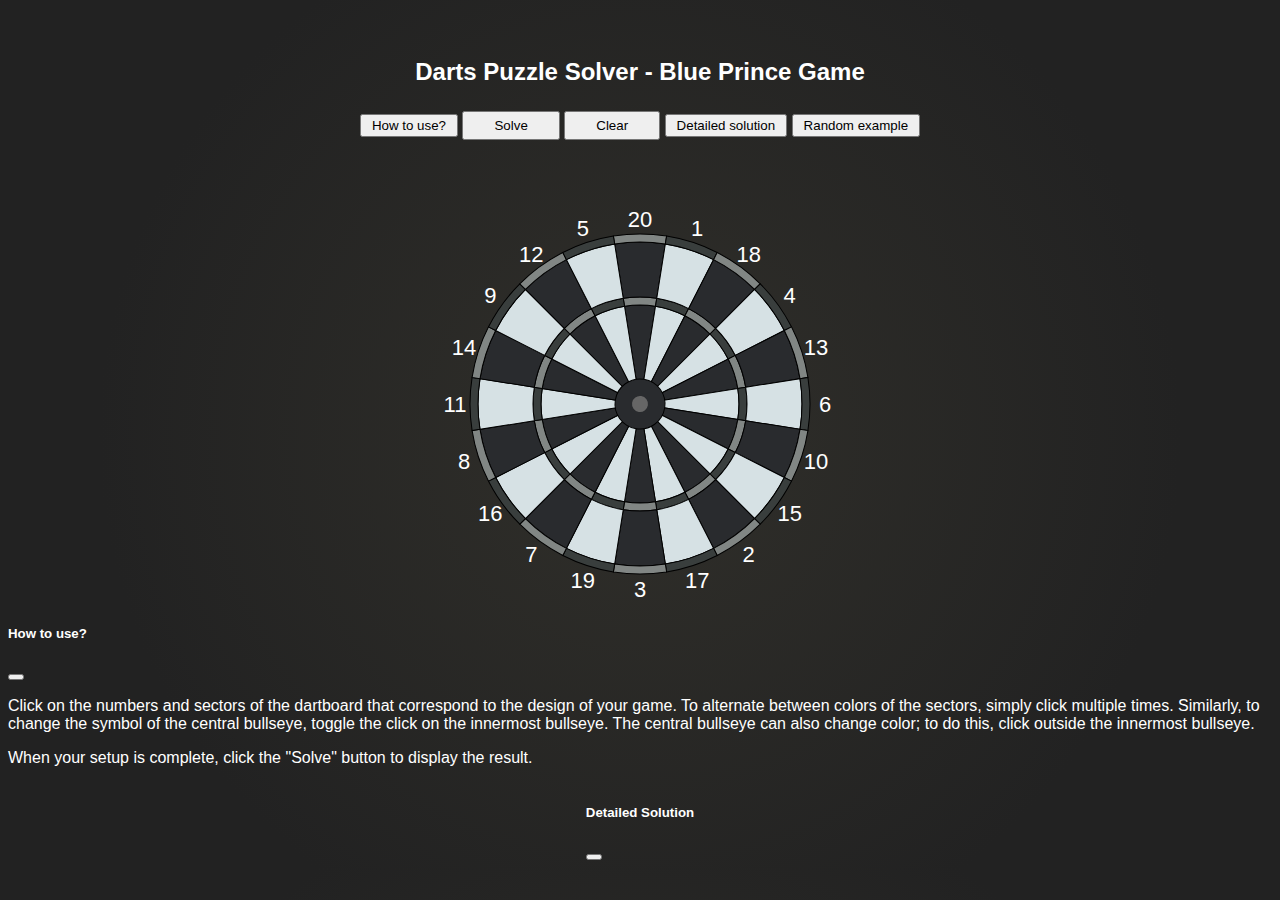
<file: index.html>
<!DOCTYPE html>
<html lang="en">
	<head>
	  <!-- Charset and viewport settings -->
	  <meta charset="UTF-8">
	  <meta name="viewport" content="width=device-width, initial-scale=1.0">

	  <!-- Meta description: Short, clear, and includes relevant keywords -->
	  <meta name="description" content="Solve the darts puzzle in the Blue Prince game with our interactive solver. Improve your score with optimal dart throws and strategies.">

	  <!-- Meta robots: Allow indexing and following links -->
	  <meta name="robots" content="index, follow">

	  <!-- Title tag: Contains main keywords for SEO -->
	  <title>Darts Puzzle Solver - Blue Prince Game</title>

	  <!-- Open Graph Meta Tags for Social Media Sharing -->
	  <meta property="og:title" content="Darts Puzzle Solver - Blue Prince Game">
	  <meta property="og:description" content="Solve the darts puzzle in the Blue Prince game with our interactive solver.">
	  <meta property="og:url" content="https://github.com/brenno-lugon/blue-prince-darts-puzzle">

	  <!-- Link to external CSS for styling -->
	  <link rel="stylesheet" href="styles.css">
	  <link href="https://cdn.jsdelivr.net/npm/bootstrap@5.3.5/dist/css/bootstrap.min.css" rel="stylesheet" integrity="sha384-SgOJa3DmI69IUzQ2PVdRZhwQ+dy64/BUtbMJw1MZ8t5HZApcHrRKUc4W0kG879m7" crossorigin="anonymous">

	  <!-- Additional SEO meta tags (optional) -->
	  <meta name="keywords" content="darts puzzle, Blue Prince game, darts solver, puzzle solver, dart strategy, game">

	  <title>Darts Puzzle Solver - Blue Prince Game</title>
	</head>
	<!-- Google tag (gtag.js) -->
	<script async src="https://www.googletagmanager.com/gtag/js?id=G-PSLWGYZGKE"></script>
	<script>
	  window.dataLayer = window.dataLayer || [];
	  function gtag(){dataLayer.push(arguments);}
	  gtag('js', new Date());

	  gtag('config', 'G-PSLWGYZGKE');
	</script>
	<body>
		<h2 style="color:white">Darts Puzzle Solver - Blue Prince Game</h2>
		<div>
		  <button id="btn-howtouse" type="button" onclick="howToUseModal()" class="btn btn-light btn-sm btn-small" style="margin-right:0px">How to use?</button>
		  <button id="btn-calcular" type="button"onclick="solvePuzzle()" class="btn btn-primary btn-sm">Solve</button>
		  <button id="btn-limpar" type="button" onclick="clearPuzzle()" class="btn btn-primary btn-sm" style="margin-right:0px">Clear</button>  
		  <button id="btn-detailed" type="button" onclick="detailedSolutionModal()" class="btn btn-light btn-sm btn-small">Detailed solution</button>
		  <button id="btn-example" type="button" onclick="randomExample()" class="btn btn-light btn-sm btn-small">Random example</button>
		</div>
		<span class="badge-yellow" id="resultado"></span>
		<div class="svg-wrapper">
		<svg viewBox="0 0 500 500" xmlns="http://www.w3.org/2000/svg">
		  <g id="setores" transform="rotate(9, 250, 250)"></g>
		  <g id="numeros"></g>
		</svg>
		</div>
		
		<!-- Vertically centered modal -->
		<div class="modal fade" id="howtouseModal" tabindex="-1" aria-labelledby="howtouseLabel" aria-hidden="true">
		  <div class="modal-dialog modal-dialog-centered">
			<div class="modal-content">
			  <div class="modal-header">
				<h5 class="modal-title" id="howtouseLabel">How to use?</h5>
				<button type="button" class="btn-close" data-bs-dismiss="modal" aria-label="Fechar"></button>
			  </div>
			  <div class="modal-body">
				<p>Click on the numbers and sectors of the dartboard that correspond to the design of your game. To alternate between colors of the sectors, simply click multiple times. Similarly, to change the symbol of the central bullseye, toggle the click on the innermost bullseye. The central bullseye can also change color; to do this, click outside the innermost bullseye.</p>				
				<p>When your setup is complete, click the "Solve" button to display the result.</p>
			  </div>
			</div>
		  </div>
		</div>
		
		<!-- Vertically centered modal -->
		<div class="modal fade" id="detailedSolutionModal" tabindex="-1" aria-labelledby="detailedSolutionLabel" aria-hidden="true">
		  <div class="modal-dialog modal-dialog-centered">
			<div class="modal-content">
			  <div class="modal-header">
				<h5 class="modal-title" id="detailedSolutionLabel">Detailed Solution</h5>
				<button type="button" class="btn-close" data-bs-dismiss="modal" aria-label="Fechar"></button>
			  </div>
			  <div class="modal-body" id="detailedSolutionModalBody">
			
			  </div>
			</div>
		  </div>
		</div>
		
		<script src="functions.js"></script>
		<script src="https://cdn.jsdelivr.net/npm/bootstrap@5.3.3/dist/js/bootstrap.bundle.min.js"></script>
	<body>
</html>
</file>
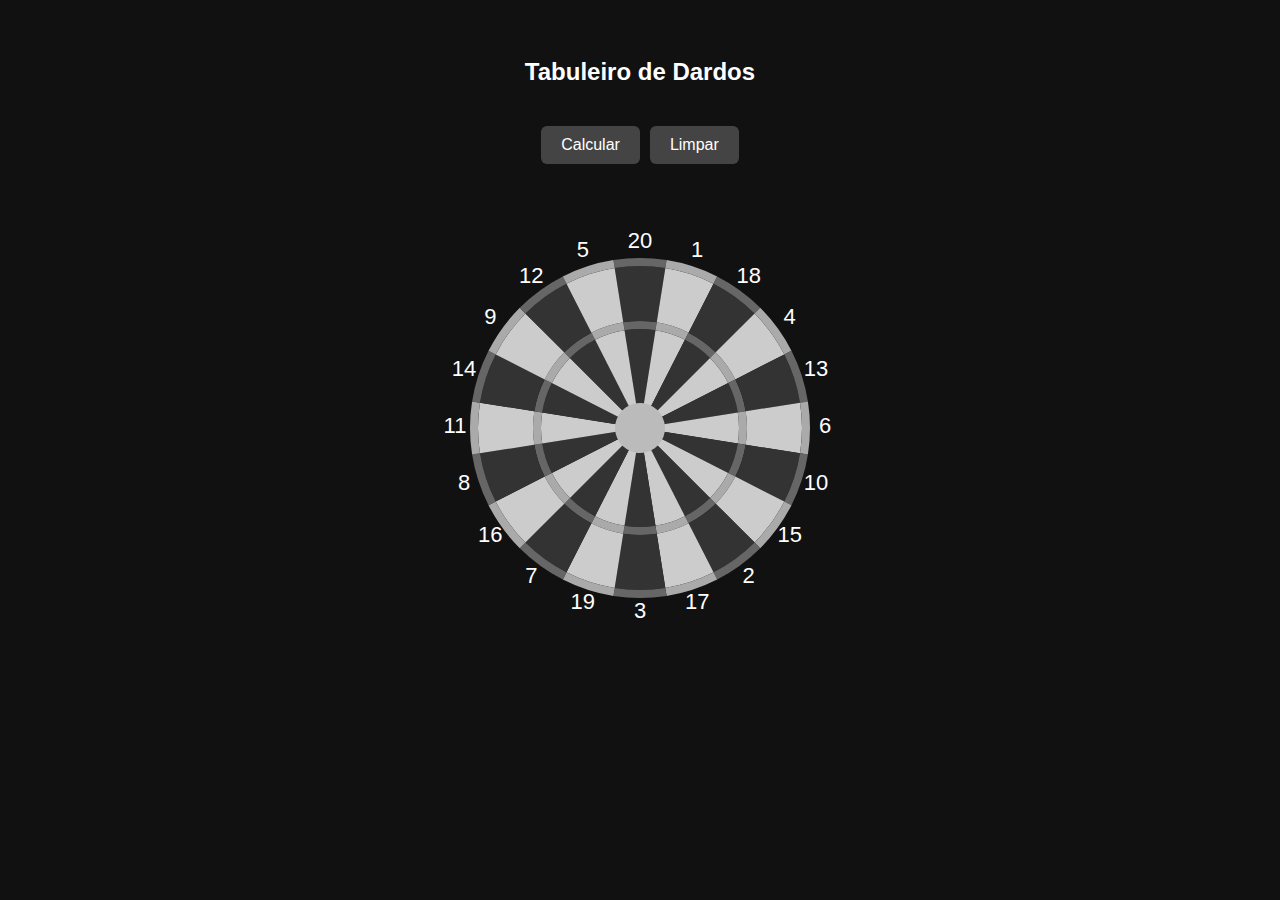
<file: index.html.html>
<!DOCTYPE html>
<html lang="pt-br">
<head>
  <meta charset="UTF-8">
  <title>Tabuleiro de Dardos</title>
  <style>
    body {
      background: #111;
      display: flex;
      flex-direction: column;
      align-items: center;
      justify-content: start;
      padding-top: 30px;
      color: white;
      font-family: sans-serif;
    }

    svg {
      width: 500px;
      height: 500px;
      margin-top: -20px;
    }

    .setor {
      cursor: pointer;
      transition: fill 0.3s;
    }

    text {
      font-size: 22px;
      fill: white;
      font-family: sans-serif;
    }

    button {
      padding: 10px 20px;
      margin-top: 10px;
      font-size: 16px;
      background: #444;
      color: white;
      border: none;
      border-radius: 6px;
      cursor: pointer;
    }

    #resultado {
      margin-top: 10px;
      font-size: 18px;
      text-align: center;
      min-height: 24px;
    }

    .botoes {
      display: flex;
      gap: 10px; /* espaço entre os botões */
      margin-top: 10px;
    }
  </style>
</head>
<body>

<h2>Tabuleiro de Dardos</h2>

<div class="botoes">
  <button id="btn-calcular">Calcular</button>
  <button id="btn-limpar">Limpar</button>
</div>
<div id="resultado"></div>

<svg viewBox="0 0 500 500" xmlns="http://www.w3.org/2000/svg">
  <g id="setores" transform="rotate(9, 250, 250)"></g>
  <g id="numeros"></g>
</svg>

<script>
  const pontos = [20, 1, 18, 4, 13, 6, 10, 15, 2, 17,
                  3, 19, 7, 16, 8, 11, 14, 9, 12, 5];

  const grupoSetores = document.getElementById('setores');
  const grupoNumeros = document.getElementById('numeros');
  const btnCalcular = document.getElementById('btn-calcular');
  const btnLimpar = document.getElementById('btn-limpar');
  const resultadoDiv = document.getElementById('resultado');

  const RAIO_BULL = 10;
  const RAIO_OUTER_BULL = 25;
  const RAIO_TRIPLO_INTERNO = 99;
  const RAIO_TRIPLO_EXTERNO = 107;
  const RAIO_DUPLO_INTERNO = 162;
  const RAIO_DUPLO_EXTERNO = 170;

  const cicloCores = ['#5BA8B2', '#EAD788', '#E77AB4', '#6542D0'];

  for (let i = 0; i < 20; i++) {
    const baseAngulo = -90 -18;
    const angInicio = (baseAngulo + i * 18) * Math.PI / 180;
    const angFim = (baseAngulo + (i + 1) * 18) * Math.PI / 180;

    const cor1 = i % 2 === 0 ? "#333" : "#ccc"; // simples
    const cor2 = i % 2 === 0 ? "#666" : "#aaa"; // triplo/duplo

    criaSetor(0, RAIO_TRIPLO_INTERNO, angInicio, angFim, cor1, pontos[i]);
    criaSetor(RAIO_TRIPLO_INTERNO, RAIO_TRIPLO_EXTERNO, angInicio, angFim, cor2, pontos[i]);
    criaSetor(RAIO_TRIPLO_EXTERNO, RAIO_DUPLO_INTERNO, angInicio, angFim, cor1, pontos[i]);
    criaSetor(RAIO_DUPLO_INTERNO, RAIO_DUPLO_EXTERNO, angInicio, angFim, cor2, pontos[i]);
  }

  // bull interno
  const bull = document.createElementNS("http://www.w3.org/2000/svg", "circle");
  bull.setAttribute("cx", 250);
  bull.setAttribute("cy", 250);
  bull.setAttribute("r", RAIO_BULL);
  bull.setAttribute("fill", "#888");
  bull.setAttribute("class", "setor");
  grupoSetores.appendChild(bull);

  // bull externo
  const outerBull = document.createElementNS("http://www.w3.org/2000/svg", "circle");
  outerBull.setAttribute("cx", 250);
  outerBull.setAttribute("cy", 250);
  outerBull.setAttribute("r", RAIO_OUTER_BULL);
  outerBull.setAttribute("fill", "#bbb");
  outerBull.setAttribute("class", "setor");
  grupoSetores.appendChild(outerBull);

  // números
  for (let i = 0; i < 20; i++) {
    const ang = ((i * 18 - 90)) * Math.PI / 180;
    const raioTexto = 185;
    const x = 250 + raioTexto * Math.cos(ang);
    const y = 250 + raioTexto * Math.sin(ang) + 5;

    const texto = document.createElementNS("http://www.w3.org/2000/svg", "text");
    texto.setAttribute("x", x);
    texto.setAttribute("y", y);
    texto.setAttribute("text-anchor", "middle");
    texto.textContent = pontos[i];
    grupoNumeros.appendChild(texto);
  }

  // lógica de clique
  document.querySelectorAll('.setor').forEach(setor => {
    setor.setAttribute('data-click', '0');
    setor.setAttribute('data-original', setor.getAttribute('fill'));

    setor.addEventListener('click', () => {
      let clickCount = parseInt(setor.getAttribute('data-click'));
      clickCount = (clickCount + 1) % 5;
      setor.setAttribute('data-click', clickCount);

      if (clickCount === 0) {
        setor.setAttribute('fill', setor.getAttribute('data-original'));
      } else {
        setor.setAttribute('fill', cicloCores[clickCount - 1]);
      }

      resultadoDiv.textContent = ""; // limpa resultado após clique
    });
  });

// Botão de limpar
btnLimpar.addEventListener('click', () => {
  document.querySelectorAll('.setor').forEach(setor => {
    const original = setor.getAttribute('data-original');
    if (original) {
      setor.setAttribute('fill', original);
    }
    setor.setAttribute('data-click', '0');
  });

  resultadoDiv.textContent = '';
});


btnCalcular.addEventListener('click', () => {
  let soma = 0;  // Para somar
  let subtracao = 0;  // Para subtrair
  let multiplicacao = 1;  // Para multiplicação
  let divisao = 1;        // Para divisão
  let expressao = [];     // Para armazenar a expressão final

  // Para armazenar os valores por cor
  let numerosAzuis = [];
  let numerosAmarelos = [];
  let numerosRosas = [];
  let numerosRoxos = [];

  // Primeiro, percorre todos os setores do tabuleiro e separa os valores por cor
  document.querySelectorAll('.setor').forEach(setor => {
    const cor = setor.getAttribute('fill');
    const valor = parseFloat(setor.getAttribute('data-valor'));

    if (isNaN(valor)) return;

    switch (cor) {
      case '#5BA8B2':  // Azul (soma)
        soma += valor;
        numerosAzuis.push(valor);
        break;
      case '#EAD788':  // Amarelo (subtração)
        subtracao += valor;
        numerosAmarelos.push(valor);
        break;
      case '#E77AB4':  // Rosa (multiplicação)
        multiplicacao *= valor;
        numerosRosas.push(valor);
        break;
      case '#6542D0':  // Roxo (divisão)
        divisao *= valor;
        numerosRoxos.push(valor);
        break;
    }
  });



  // Agora que temos os valores separados, realizamos as operações na ordem correta:
  // 1. Soma de todos os azuis
  let resultado = soma;

  // 2. Subtração de todos os amarelos
  resultado -= subtracao;

  // 3. Multiplicação de todos os rosas
  resultado *= multiplicacao;

  // 4. Divisão de todos os roxos
  resultado /= divisao;

  // Exibe a expressão com a sequência correta de operações
  let expressaoFinal = [];

  // Adiciona a expressão de soma (se houver mais de um número azul)
  if (numerosAzuis.length > 0) {
    expressaoFinal.push(`(${numerosAzuis.join(' + ')})`);
  }

  // Adiciona a expressão de subtração (se houver mais de um número amarelo)
  if (numerosAmarelos.length > 0) {
    expressaoFinal.push(`- (${numerosAmarelos.join(' - ')})`);
  }

  // Adiciona a expressão de multiplicação (se houver mais de um número rosa)
  if (numerosRosas.length > 0) {
    expressaoFinal.push(`× (${numerosRosas.join(' × ')})`);
  }

  // Adiciona a expressão de divisão (se houver mais de um número roxo)
  if (numerosRoxos.length > 0) {
    expressaoFinal.push(`÷ (${numerosRoxos.join(' ÷ ')})`);
  }

  // Exibe a expressão com o resultado
  resultadoDiv.innerHTML = `${expressaoFinal.join(' ')} = ${resultado}`;
});



  function criaSetor(r1, r2, ang1, ang2, cor, valor) {
    const x1 = 250 + r1 * Math.cos(ang1);
    const y1 = 250 + r1 * Math.sin(ang1);
    const x2 = 250 + r2 * Math.cos(ang1);
    const y2 = 250 + r2 * Math.sin(ang1);
    const x3 = 250 + r2 * Math.cos(ang2);
    const y3 = 250 + r2 * Math.sin(ang2);
    const x4 = 250 + r1 * Math.cos(ang2);
    const y4 = 250 + r1 * Math.sin(ang2);

    const path = document.createElementNS("http://www.w3.org/2000/svg", "path");
    const d = `
      M ${x1} ${y1}
      L ${x2} ${y2}
      A ${r2} ${r2} 0 0 1 ${x3} ${y3}
      L ${x4} ${y4}
      A ${r1} ${r1} 0 0 0 ${x1} ${y1}
      Z
    `;
    path.setAttribute("d", d.trim());
    path.setAttribute("fill", cor);
    path.setAttribute("class", "setor");

    if (valor) path.setAttribute("data-valor", valor);

    grupoSetores.appendChild(path);
  }
</script>

</body>
</html>
</file>
<file: styles.css>
body {  
  background: radial-gradient(circle at center, #302f2a 0%, #222 70%);
  display: flex;
  flex-direction: column;
  align-items: center;
  justify-content: start;
  padding-top: 30px;
  color: white;
  font-family: sans-serif;
}

.svg-wrapper {
  width: 500px;
  height: 400px; /* 500 - 50 = visible height */
  overflow: hidden;
  position: relative;
  margin-top:20px;
}

.svg-wrapper svg {
  width: 500px;
  height: 500px;
  transform: translateY(-50px); /* moves it up */
}

.setor {
  cursor: pointer;      
}

text {
  font-size: 22px;
  fill: white ;
  font-family: sans-serif;
  pointer-events: none;
}

svg, .setor, text {
  user-select: none;
  -webkit-user-select: none;
  -moz-user-select: none;
  -ms-user-select: none;
}

.btn {
  padding: 5px 30px 5px 30px !important;
  margin-top: 5px;
}

.btn-small {
  padding: 2px 10px 2px 10px !important;
  margin-top: 5px;
}

#resultado {
  margin-top: 10px;
  font-size: 18px;
  text-align: center;
  min-height: 24px;
}

.botoes {
  display: flex;
  gap: 10px; /* espaço entre os botões */
  margin-top: 10px;
}

.badge-primary {
    color: #fff;
    background-color: #0d6efd;
}

.badge-yellow {
  color: #000;
  background-color: yellow;
  padding: 2px 10px;
  border-radius: 5px;
  display: inline-block;
  font-size: 0.9rem;
  height: 30px;
  text-align: center;
  vertical-align: middle;
}

.badge-yellow:empty {
  background-color: transparent;
  color: transparent;
  border: none;
}
</file>
